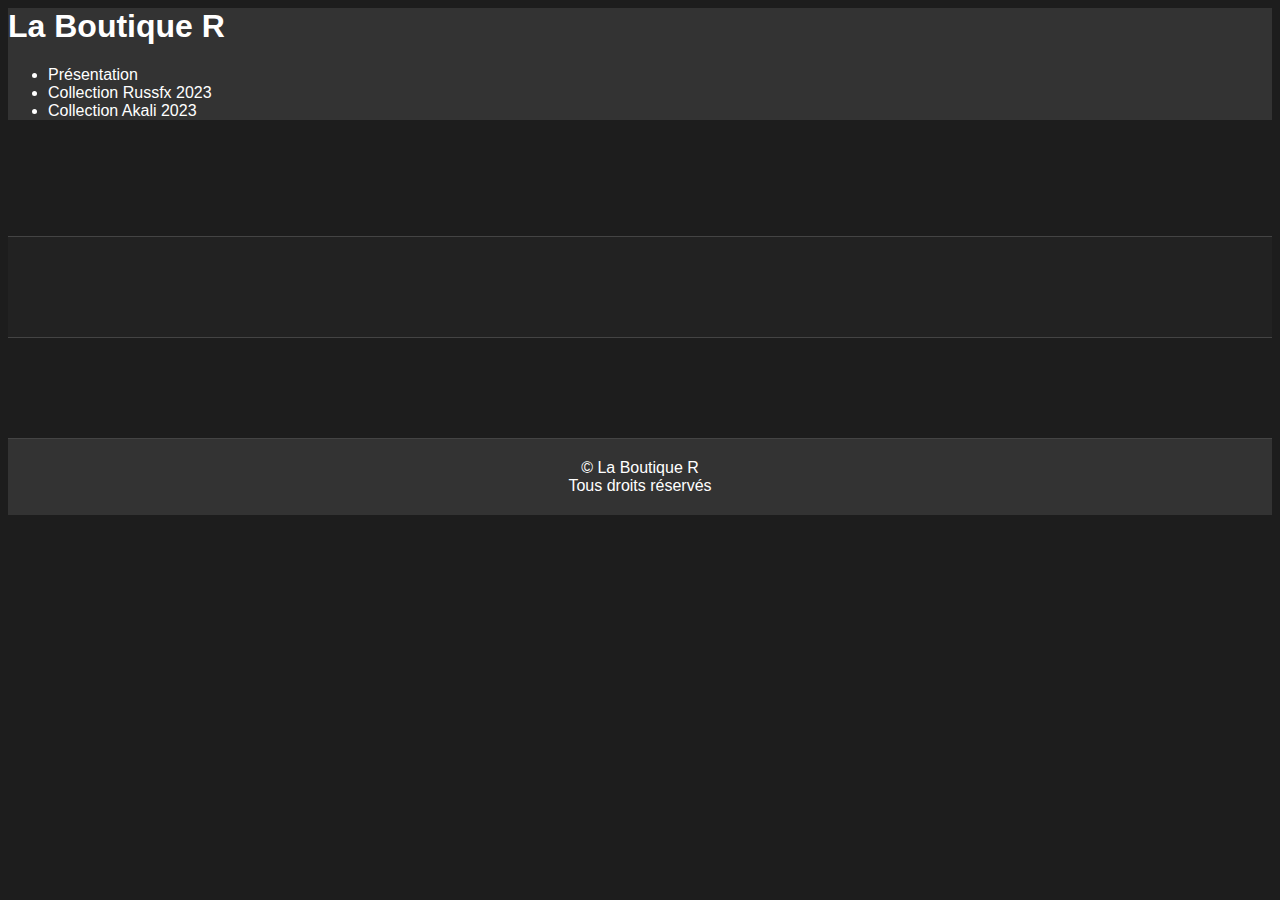
<file: index.html>
<!DOCTYPE html5>
<html>
    <head>
        <title>La Boutique R</title>
        <meta charset="UTF-8">
        <link rel="stylesheet" href="./Style/style.css">
        <meta name="viewport" content="width=device-width, initial-scale=1">
    </head>
    <body>
        <header>
          <h1 id="home_h1">La Boutique R</h1>
          <nav>
            <ul>
              <li><a href="#test">Présentation</a></li>
              <li><a href="#coll_test">Collection Russfx 2023</a></li>
              <li><a href="#ahhhhhhhh">Collection Akali 2023</a></li>
            </ul>
          </nav>
        </header>
        <main>
            <section id="test">
                
            </section>
            <section id="coll_test">
                
                  
            </section>
            <section id="ahhhhhhhh">
                
            </section>
        </main>
        <footer>
          <p>&copy; La Boutique R <br/> Tous droits réservés </p>
        </footer>
        <script src="Scripts/scroll.js"></script>
      </body>
      </html>
</file>
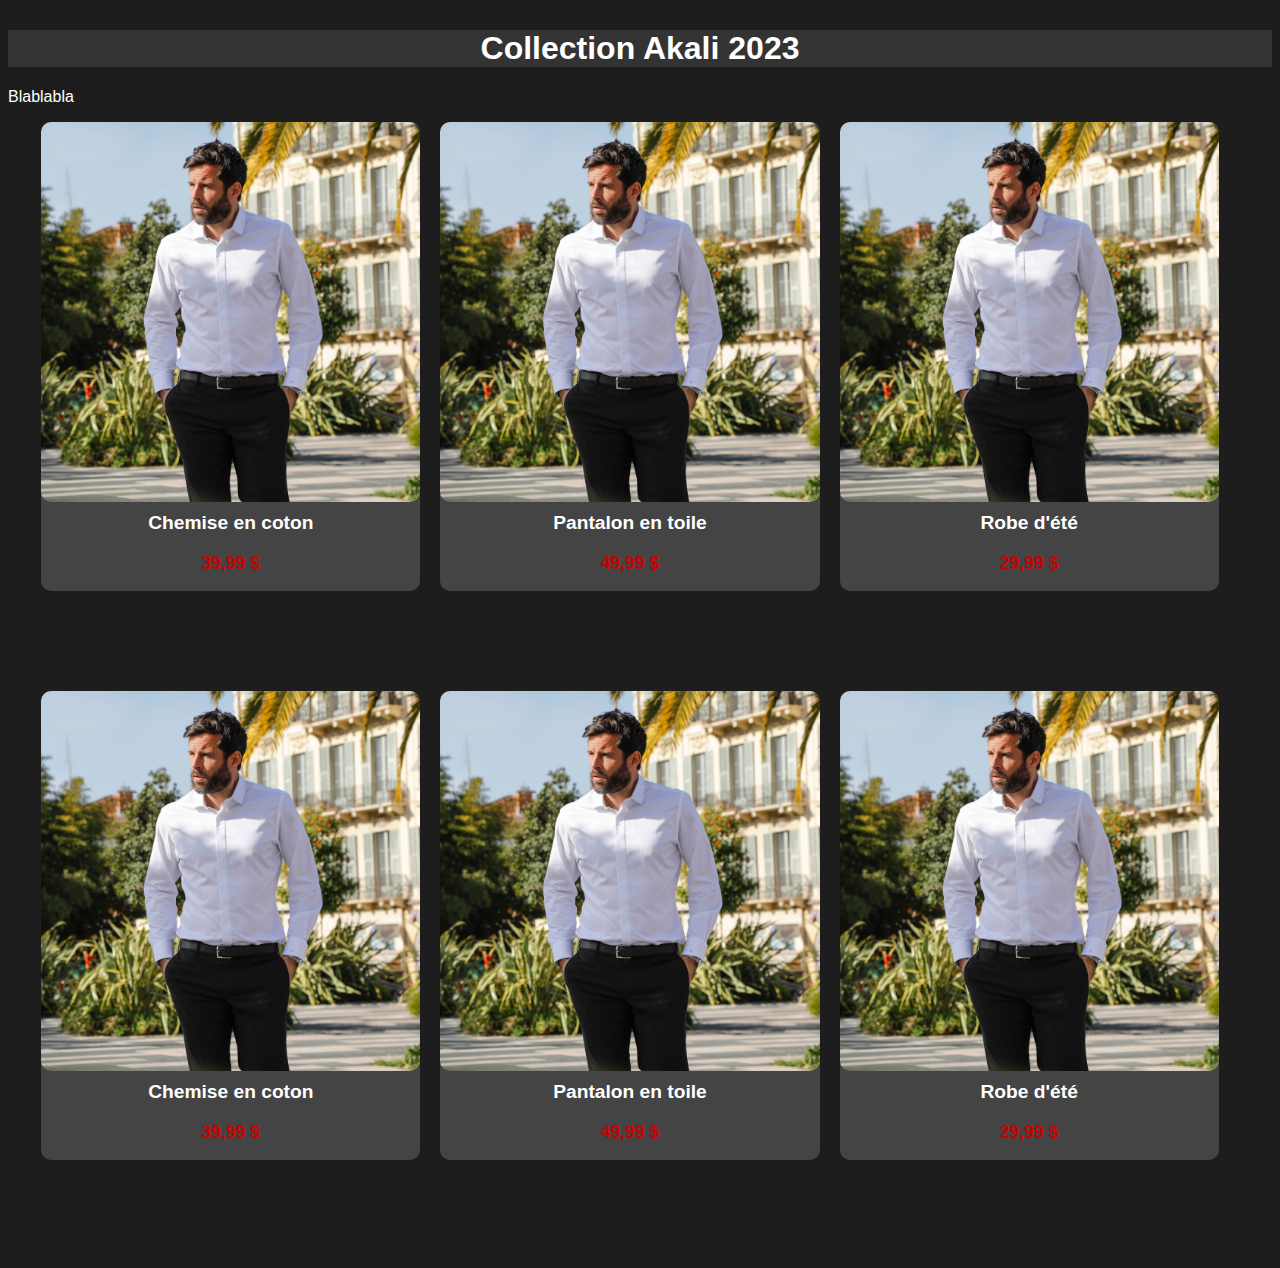
<file: Pages/collection_akali_2023.html>
<!DOCTYPE html5>
<html>
    <head>
        <title>La Boutique R</title>
        <meta charset="UTF-8">
        <link rel="stylesheet" href="../Style/style.css">
        <meta name="viewport" content="width=device-width, initial-scale=1">
    </head>
    <body>
        <header>
            <h1 class="akali-h1">Collection Akali 2023</h1>
        </header>
        <div class="akali-container">
            <p>Blablabla</p>
            <div class="clothing-container">
                <div class="clothing-item">
                  <img src="../Images/chemise.jpg" alt="Chemise">
                  <h3>Chemise en coton</h3>
                  <p>39,99 $</p>
                </div>
                <div class="clothing-item">
                  <img src="../Images/chemise.jpg" alt="Pantalon">
                  <h3>Pantalon en toile</h3>
                  <p>49,99 $</p>
                </div>
                <div class="clothing-item">
                  <img src="../Images/chemise.jpg" alt="Robe">
                  <h3>Robe d'été</h3>
                  <p>29,99 $</p>
                </div>
                <!-- Ajouter d'autres articles ici -->
              </div>
              <div class="clothing-container">
                <div class="clothing-item">
                  <img src="../Images/chemise.jpg" alt="Chemise">
                  <h3>Chemise en coton</h3>
                  <p>39,99 $</p>
                </div>
                <div class="clothing-item">
                  <img src="../Images/chemise.jpg" alt="Pantalon">
                  <h3>Pantalon en toile</h3>
                  <p>49,99 $</p>
                </div>
                <div class="clothing-item">
                  <img src="../Images/chemise.jpg" alt="Robe">
                  <h3>Robe d'été</h3>
                  <p>29,99 $</p>
                </div>
                <!-- Ajouter d'autres articles ici -->
              </div>

        </div>
    </body>
</html>
</file>
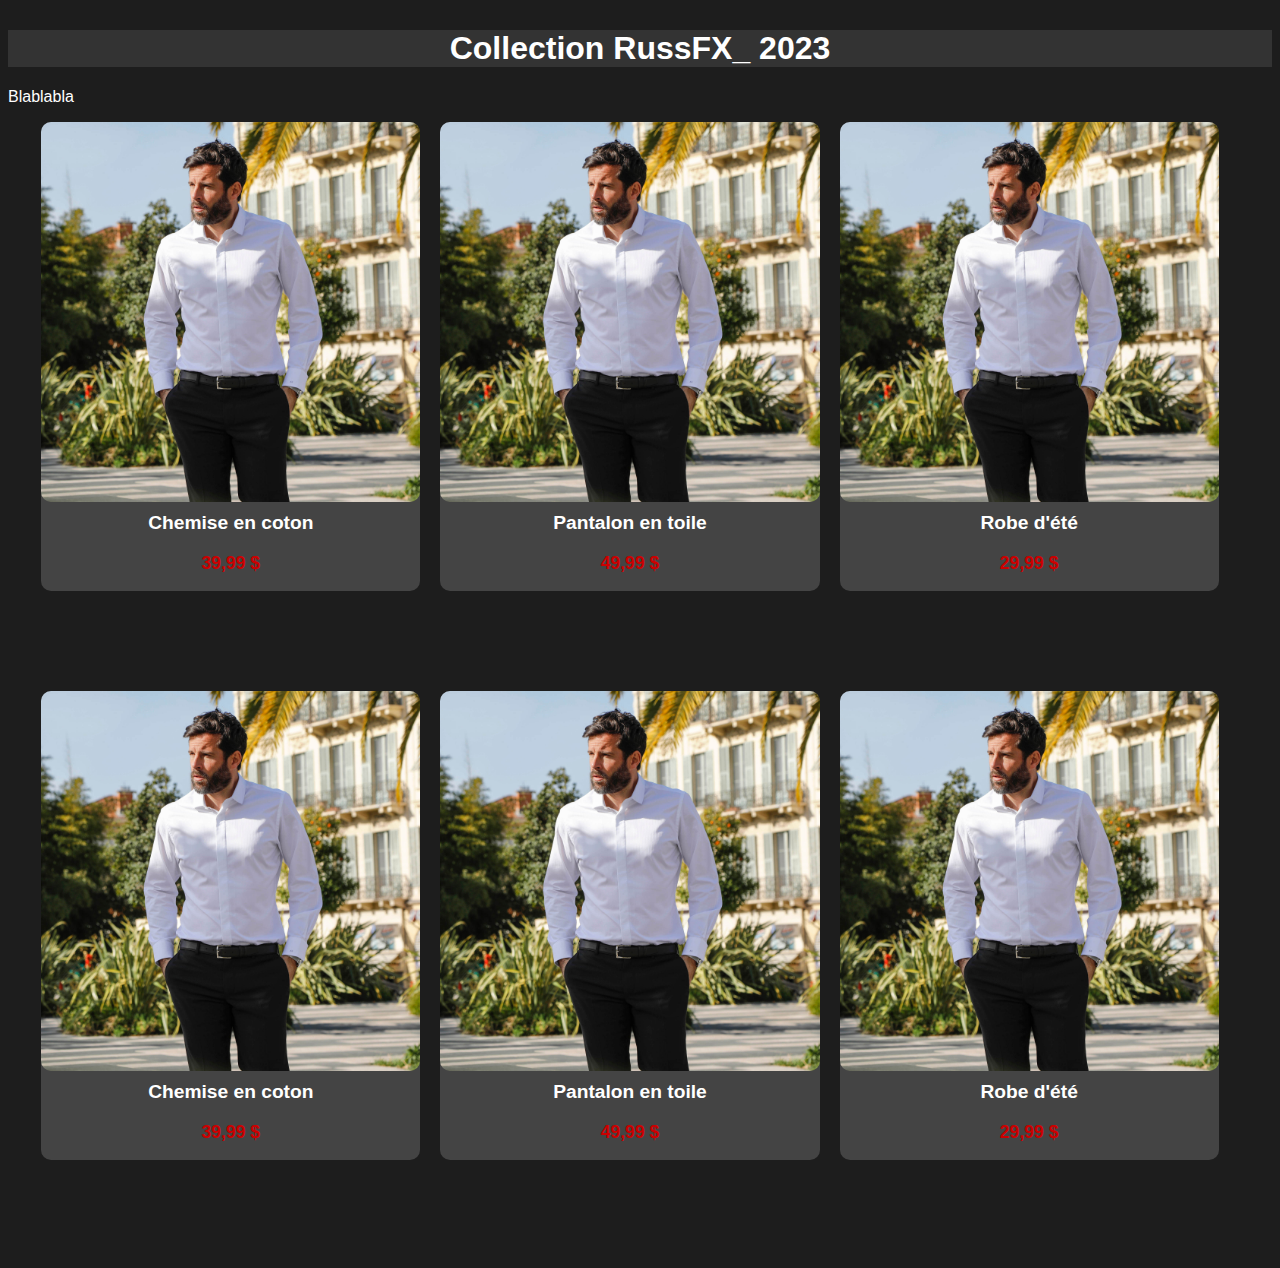
<file: Pages/collection_russfx_2023.html>
<!DOCTYPE html5>
<html>
    <head>
        <title>La Boutique R</title>
        <meta charset="UTF-8">
        <link rel="stylesheet" href="../Style/style.css">
        <meta name="viewport" content="width=device-width, initial-scale=1">
    </head>
    <body>
        <header>
            <h1 class="russ-h1">Collection RussFX_ 2023</h1>
        </header>
        <div class="russ-container">
            <p>Blablabla</p>
            <div class="clothing-container">
                <div class="clothing-item">
                  <img src="../Images/chemise.jpg" alt="Chemise">
                  <h3>Chemise en coton</h3>
                  <p>39,99 $</p>
                </div>
                <div class="clothing-item">
                  <img src="../Images/chemise.jpg" alt="Pantalon">
                  <h3>Pantalon en toile</h3>
                  <p>49,99 $</p>
                </div>
                <div class="clothing-item">
                  <img src="../Images/chemise.jpg" alt="Robe">
                  <h3>Robe d'été</h3>
                  <p>29,99 $</p>
                </div>
                <!-- Ajouter d'autres articles ici -->
              </div>
              <div class="clothing-container">
                <div class="clothing-item">
                  <img src="../Images/chemise.jpg" alt="Chemise">
                  <h3>Chemise en coton</h3>
                  <p>39,99 $</p>
                </div>
                <div class="clothing-item">
                  <img src="../Images/chemise.jpg" alt="Pantalon">
                  <h3>Pantalon en toile</h3>
                  <p>49,99 $</p>
                </div>
                <div class="clothing-item">
                  <img src="../Images/chemise.jpg" alt="Robe">
                  <h3>Robe d'été</h3>
                  <p>29,99 $</p>
                </div>
                <!-- Ajouter d'autres articles ici -->
              </div>

        </div>
    </body>
</html>
</file>
<file: Style/style.css>
body {
    background-color: #1d1d1d;
    color: #fff;
    font-family: 'Roboto', sans-serif;
  }
  
  header {
    background-color: #333;
  }
  
  nav ul li a {
    color: #fff;
  }
  
  main section {
    border-bottom: 1px solid #444;
    padding: 50px 0;
  }
  
  main section:nth-child(odd) {
    background-color: #1d1d1d;
  }
  
  main section:nth-child(even) {
    background-color: #222;
  }
  
  h1, h2, h3, h4, h5, h6 {
    color: #fff;
  }
  
  footer {
    background-color: #333;
    color: #fff;
    padding: 20px 0;
    text-align: center;
  }
  
  footer p {
    margin: 0;
  }
  
  a {
    color: #fff;
    text-decoration: none;
    transition: color 0.2s ease-in-out;
  }
  
  a:hover {
    color: #ff7f50;
  }

  .home_h1{
    text-align: center;
    margin-left: auto;
    margin-right: auto;
  }
  

  
  section div:nth-child(3n) {
    margin-right: 0;
    clear: both;
  }
  
  .clothing-container {
    display: flex;
    flex-wrap: wrap;
    justify-content: center;
  }
  
  .clothing-item {
    float: left;
    margin-bottom: 100px;
    margin-right: 20px;
    width: 30%;
    text-align: center;
    background-color: #444;
    border-radius: 10px;
  }
  
  .clothing-item img {
    width: 100%;
    border-radius: 10px;
  }
  
  .clothing-item h3 {
    margin-top: 10px;
    font-size: 1.2em;
  }
  
  .clothing-item p {
    font-weight: bold;
    font-size: 1.1em;
    color: #c00;
  }
  
/*----------------------------------Collection RussFX----------------------------------*/

.russ-h1{
    text-align: center;
    margin-top: 30px;
}

.clothing-item:hover{
    background-color: #555;
}

/*----------------------------------Collection Akali----------------------------------*/

.akali-h1{
    text-align: center;
    margin-top: 30px;
}

.clothing-item:hover{
    background-color: #555;
}




/*----------------------------------Gestion PopUp----------------------------------*/



    .popup h3{
        color : #c00;
    }

    .popup img{
        width : 50%;
        

        
    }
  
  .popup {
    position: absolute;
    top: 50%;
    left: 50%;
    transform: translate(-50%, -50%);
    background-color: #f0f0f0;
    color:#1d1d1d;
    padding: 20px;
    border-radius: 5px;
    max-height: 80%;
    max-width: 80%;
    min-height: 60%;
    min-width: 60%;
  }
  
  .close {
    position: absolute;
    top: 10px;
    right: 10px;
    border: none;
    background-color: transparent;
    font-size: 20px;
    cursor: pointer;
  }
  

  .overlay-test1 {
    position: fixed;
    top: 0;
    left: 0;
    width: 100%;
    height: 100%;
    background-color: rgba(0,0,0,0.5);
    z-index: 9999;
    display: none;
  }

  .overlay-test2 {
    position: fixed;
    top: 0;
    left: 0;
    width: 100%;
    height: 100%;
    background-color: rgba(0,0,0,0.5);
    z-index: 9999;
    display: none;
  }

  .overlay-test3 {
    position: fixed;
    top: 0;
    left: 0;
    width: 100%;
    height: 100%;
    background-color: rgba(0,0,0,0.5);
    z-index: 9999;
    display: none;
  }
</file>
